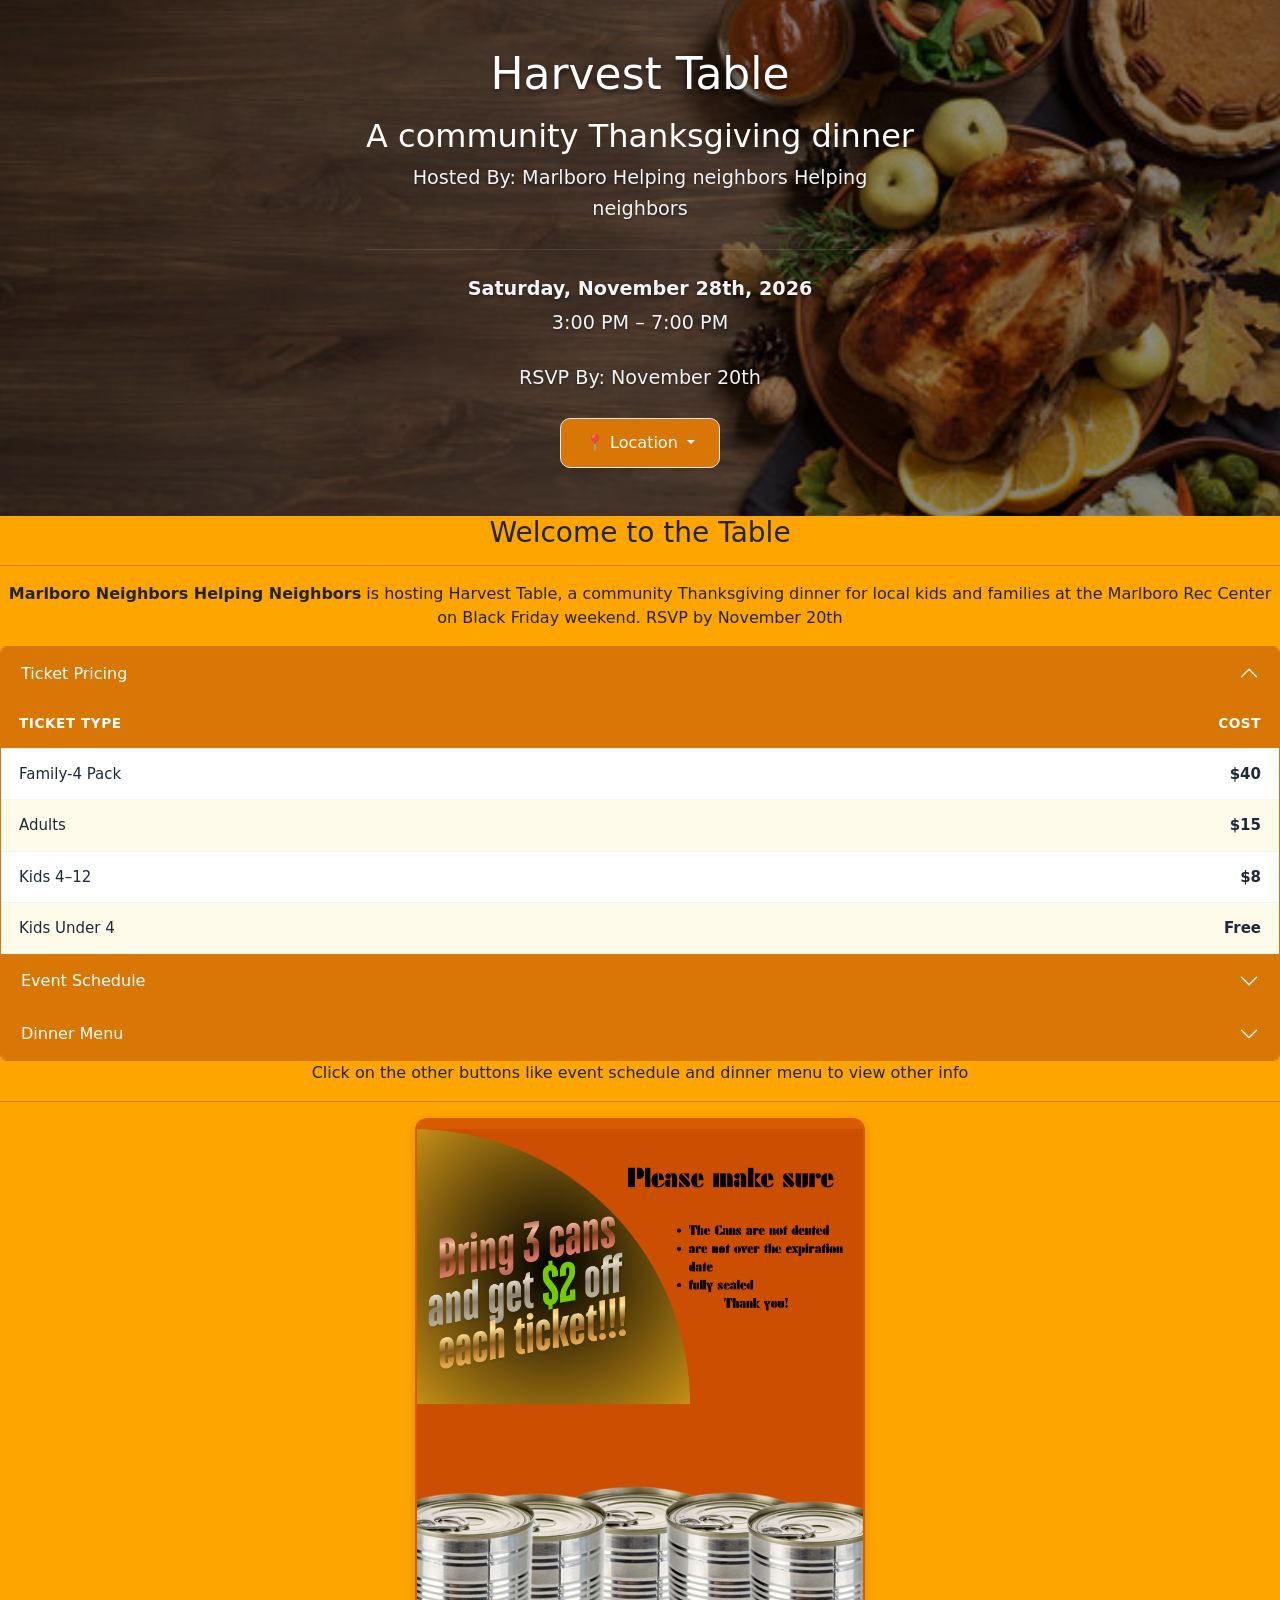
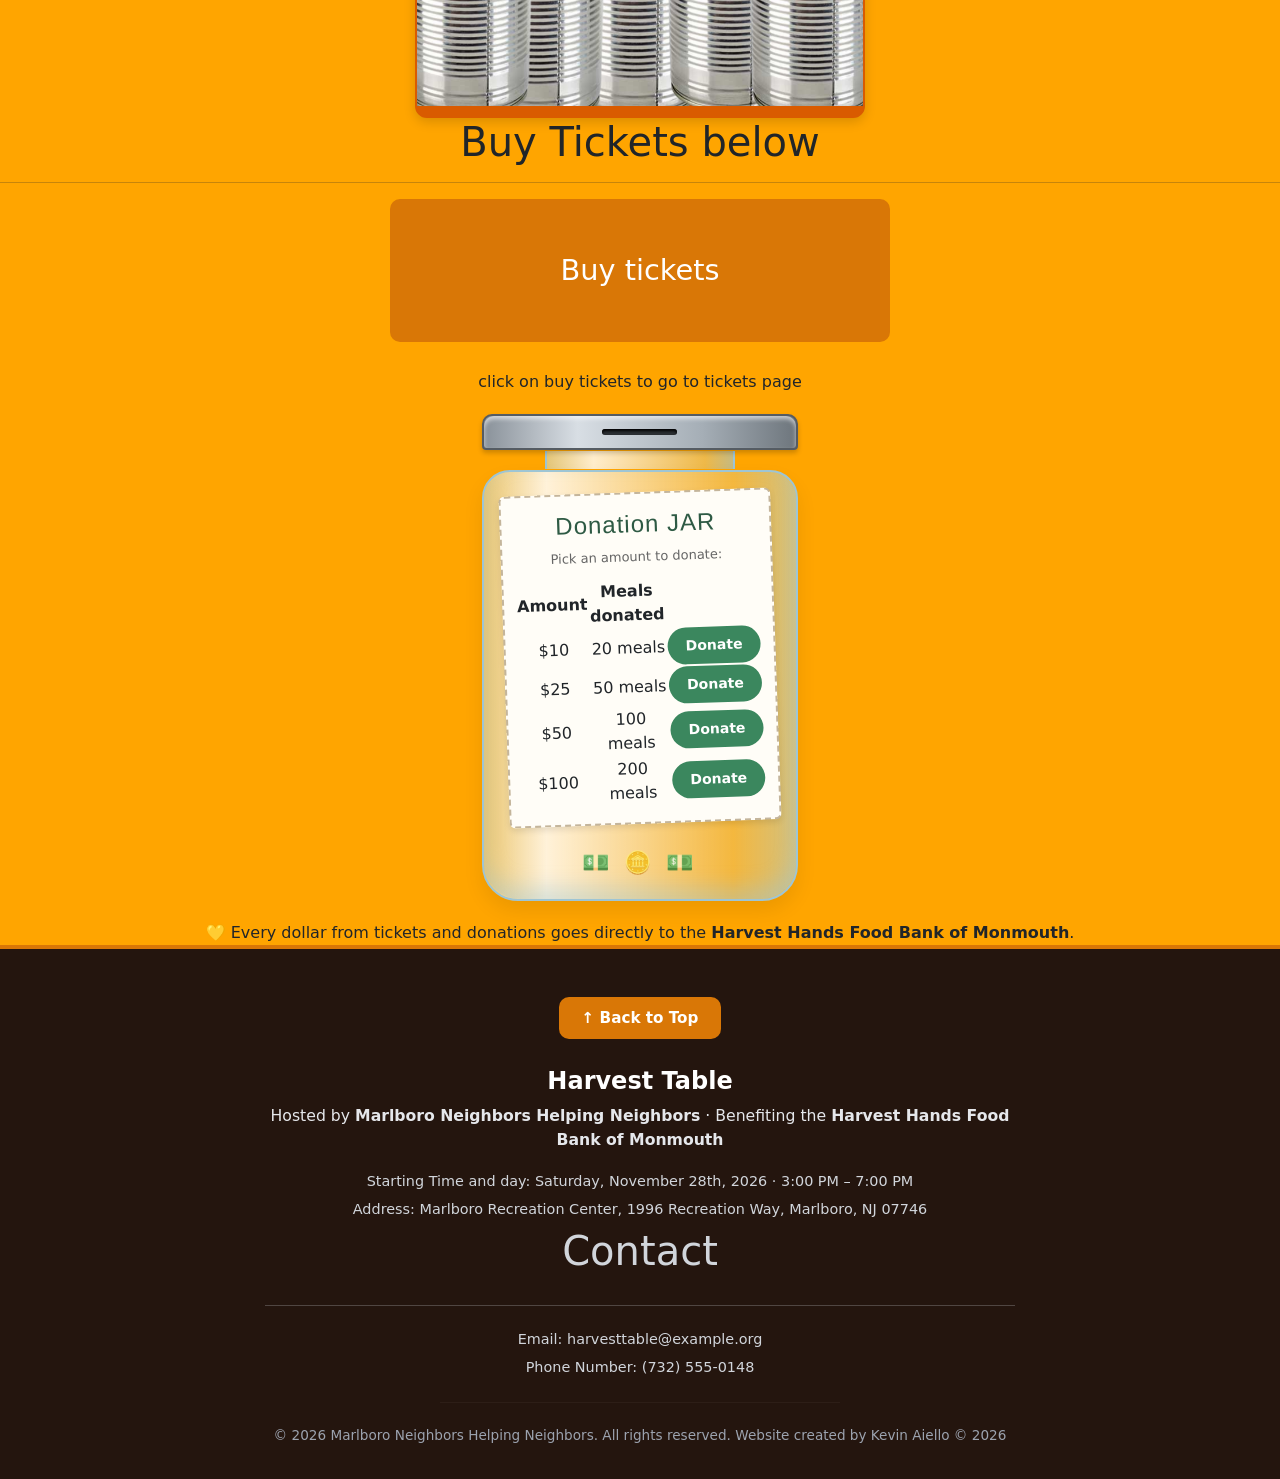
<file: index.html>
<!doctype html>
<html lang="en">

<head>
  <meta charset="utf-8">
  <meta name="viewport" content="width=device-width, initial-scale=1">
  <title>Harvest Table: A community Thanksgiving dinner</title>
  <link rel="icon" type="image/png" href="2938250.png">
  <meta name="description" content="This is the description that search engines will display. Aim for 145-155 characters.">
  <meta name="author" content="Insert the content author or owner name here">

  <!-- 1. Add Bootstrap 5 CSS BEFORE your style.css -->
  <link href="https://cdn.jsdelivr.net/npm/bootstrap@5.3.3/dist/css/bootstrap.min.css" rel="stylesheet">

  <!-- Link to your CSS file -->
  <link rel="stylesheet" href="style.css">

  <!-- 2. Add Bootstrap 5 JS Bundle (required for dropdowns & accordions) -->
  <script src="https://cdn.jsdelivr.net/npm/bootstrap@5.3.3/dist/js/bootstrap.bundle.min.js" defer></script>

  <!-- Link to your JS file -->
  <script src="script.js" defer></script>
</head>

<body>
  <!-- HERO / JUMBOTRON -->
  <header class="jumbotron">
    <div class="jumbotron-content">
      <h1>Harvest Table</h1>
      <h2>A community Thanksgiving dinner</h2>
      <p>Hosted By: Marlboro Helping neighbors Helping neighbors</p>
      <hr>
      <p class="mb-1 fw-semibold">Saturday, November 28th, 2026</p>
      <p class="mb-4">3:00 PM – 7:00 PM</p>
      <p>RSVP By: November 20th</p>

      <!-- LOCATION DROPDOWN -->
      <div class="dropdown location-dropdown">
        <button id="locationDropdownBtn" class="btn btn-light dropdown-toggle shadow-sm" type="button" data-bs-toggle="dropdown" data-bs-auto-close="outside" aria-expanded="false">
          📍 Location
        </button>

        <div class="dropdown-menu p-3 shadow-lg border-0" aria-labelledby="locationDropdownBtn">
          <div class="map-container mb-2">
            <iframe
              src="https://www.google.com/maps/embed?pb=!3m2!1sen!2sus!4v1794594938761!5m2!1sen!2sus!6m8!1m7!1s4ZTlZjT7XPtwOHM4Aud2xg!2m2!1d40.32738383964609!2d-74.2640283165281!3f290.0593765064519!4f0.35395307500712647!5f0.7820865974627469"
              allowfullscreen=""
              loading="lazy"
              referrerpolicy="strict-origin-when-cross-origin">
            </iframe>
          </div>
          <small class="d-block text-dark text-start">
            <strong>Address:</strong> Marlboro Recreation Center, 1996 Recreation Way, Marlboro, NJ 07746
          </small>

           <small class="d-block text-dark text-start">
            <strong>Parking:</strong> Free Parking (Acessable Entrance)
          </small>
          <button class="btn btn-secondary btn-sm w-100 mt-3" type="button" onclick="bootstrap.Dropdown.getOrCreateInstance(document.getElementById('locationDropdownBtn')).hide()">
            Close Map
          </button>
        </div>
      </div>
    </div>
  </header>

  <!-- MAIN CONTENT -->
  <main class="content-wrapper">

    <!-- ORGANIZED INTRO CARD -->
    <section class="intro-card">
      <h3>Welcome to the Table</h3>
      <hr>
      <p>
        <strong>Marlboro Neighbors Helping Neighbors</strong> is hosting Harvest Table, a community Thanksgiving dinner for local kids and families at the Marlboro Rec Center on Black Friday weekend. RSVP by November 20th
      </p>
     
      <div class="charity-callout">
      </div>
    </section>

    <!-- EVENT DETAILS ACCORDION -->
    <section class="accordion custom-accordion" id="eventDetailsAccordion">

      <!-- 1. TICKET PRICING -->
      <div class="accordion-item">
        <h2 class="accordion-header" id="headingTickets">
          <button class="accordion-button" type="button" data-bs-toggle="collapse" data-bs-target="#collapseTickets" aria-expanded="true" aria-controls="collapseTickets">
             Ticket Pricing
          </button>
        </h2>
        <div id="collapseTickets" class="accordion-collapse collapse show" aria-labelledby="headingTickets" data-bs-parent="#eventDetailsAccordion">
          <div class="accordion-body p-0">
            <div class="table-responsive">
              <table class="styled-table">
                <thead>
                  <tr>
                    <th>Ticket Type</th>
                    <th class="text-right">Cost</th>
                  </tr>
              
                </thead>
                <tbody>
                  <tr>
                  <td>Family-4 Pack</td>
                    <td class="text-right fw-semibold">$40</td>
                  </tr>
                  <tr>
                    <td>Adults</td>
                    <td class="text-right fw-semibold">$15</td>
                  </tr>
                  <tr>
                    <td>Kids 4–12</td>
                    <td class="text-right fw-semibold">$8</td>
                  </tr>
                  <tr>
                    <td>Kids Under 4</td>
                    <td class="text-right fw-semibold">Free</td>
                 
                 
                </tbody>
                
              </table>

            </div>
          </div>
        </div>
      </div>

      <!-- 2. EVENT SCHEDULE -->
      <div class="accordion-item">
        <h2 class="accordion-header" id="headingSchedule">
          <button class="accordion-button collapsed" type="button" data-bs-toggle="collapse" data-bs-target="#collapseSchedule" aria-expanded="false" aria-controls="collapseSchedule">
             Event Schedule
          </button>
        </h2>
        <div id="collapseSchedule" class="accordion-collapse collapse" aria-labelledby="headingSchedule" data-bs-parent="#eventDetailsAccordion">
          <div class="accordion-body p-0">
            <div class="table-responsive">
              <table class="styled-table">
                <thead>
                  <tr>
                    <th class="col-nowrap">Time</th>
                    <th>What's Happening</th>
                  </tr>
                </thead>
                <tbody>
                  <tr>
                    <td class="col-nowrap fw-semibold">3:00-4:30 PM</td>
                    <td>Doors open · Kids' craft corner · Pumpkin decorating · Thankful Wall</td>
                  </tr>
                  <tr>
                    <td class="col-nowrap fw-semibold">4:30-6:00 PM</td>
                    <td>Dinner is served</td>
                  </tr>
                  <tr>
                    <td class="col-nowrap fw-semibold">6:00-6:45 PM</td>
                    <td>Pie contest + desserts</td>
                  </tr>
                  <tr>
                    <td class="col-nowrap fw-semibold">6:45-7:00 PM</td>
                    <td>Food bank thank-you + raffle</td>
                  </tr>
                </tbody>
              </table>
            </div>
          </div>
        </div>
      </div>

      <!-- 3. MENU -->
      <div class="accordion-item">
        <h2 class="accordion-header" id="headingMenu">
          <button class="accordion-button collapsed" type="button" data-bs-toggle="collapse" data-bs-target="#collapseMenu" aria-expanded="false" aria-controls="collapseMenu">
             Dinner Menu
          </button>
        </h2>
        <div id="collapseMenu" class="accordion-collapse collapse" aria-labelledby="headingMenu" data-bs-parent="#eventDetailsAccordion">
          <div class="accordion-body p-0">
            <div class="table-responsive">
              <table class="styled-table">
                <thead>
                  <tr>
                    <th class="col-nowrap">Course</th>
                    <th>Menu Items</th>
                  </tr>
                </thead>
                <tbody>
                  <tr>
                    <td class="col-nowrap fw-semibold">Mains</td>
                    <td>Roast turkey · Honey-glazed ham  · Stuffed acorn squash <em>(vegetarian/vegan option)</em></td>
                  </tr>
                  <tr>
                    <td class="col-nowrap fw-semibold">Sides</td>
                    <td>Mashed potatoes · Stuffing · Mac &amp; cheese · Green beans · Cranberry sauce · Cornbread</td>
                  </tr>
                  <tr>
                    <td class="col-nowrap fw-semibold">Dessert</td>
                    <td>Pumpkin pie · Apple pie</td>
                  </tr>
                  <tr>
                    <td class="col-nowrap fw-semibold">Drinks</td>
                    <td>Warm apple cider · Water · Coffee</td>
                  </tr>
                  <tr>
                    <td class="col-nowrap fw-semibold">(Allergies)</td>
                    <td>Please let our staff know when you arrive.</td>
                  </tr>
                </tbody>
              </table>
            </div>
          </div>
        </div>
      </div>

    </section>
  </main>
   <p>Click on the other buttons like event schedule and dinner menu to view other info</p>
<hr>
<!-- Placed here to space the image box out please do not remove this empty H1 tag thank you! -->
<h1></h1>
<!-- Placed here to space the image flyer box please do not remove this empty H1 tag thank you! -->




<div class="flyer-box">
  <img src="Your paragraph text.png" alt="Bring 3 cans and get $2 off each ticket flyer">
</div>
<h1>Buy Tickets below</h1>
<hr>
 <a href="ticket.html" class="buyticketsbtn">Buy tickets</a>
<p>click on buy tickets to go to tickets page</p>














<!-- Tip Jar -->
  <!-- Outer Jar Container Table -->
  <table class="tip-jar">
    <!-- Lid Row -->
    <tr>
      <td class="jar-lid"></td>
    </tr>
    <!-- Neck Row -->
    <tr>
      <td><div class="jar-neck"></div></td>
    </tr>
    <!-- Glass Body Row -->
    <tr>
      <td class="jar-body">
        <div class="jar-label">
          <h2>Donation JAR</h2>
          <p>Pick an amount to donate:</p>

          <!-- Inner Donation Amounts Table -->
          <table class="donation-table">
            <thead>
              <tr>
                <th>Amount</th>
                <th>Meals donated</th>
                
              </tr>
            </thead>
            <tbody>
              <tr>
                <td class="amount">$10</td>
                <td>20 meals
                <td><a href="Donation.html" class="tip-btn">Donate</a></td>
              </tr>
              <tr>
                <td class="amount">$25</td>
                <td>50 meals
                <td><a href="Donation.html" class="tip-btn">Donate</a></td>
              </tr>
              <tr>
                <td class="amount">$50</td>
                <td>100 meals
                <td><a href="Donation.html" class="tip-btn">Donate</a></td>
              </tr>
              <tr>
                <td class="amount">$100</td>
                <td>200 meals
                <td><a href="Donation.html" class="tip-btn">Donate</a></td>
              </tr>
            </tbody>
          </table>

        </div>
        <div class="jar-bottom-money">💵 🪙 💵</div>
      </td>
    </tr>
  </table>

💛 Every dollar from tickets and donations goes directly to the <strong>Harvest Hands Food Bank of Monmouth</strong>.












<!-- FOOTER -->
  <footer class="site-footer">
    <div class="footer-content">
      <a href="#" class="back-to-top-btn">↑ Back to Top</a>

      <h4>Harvest Table</h4>
      <p class="footer-tagline">
        Hosted by <strong>Marlboro Neighbors Helping Neighbors</strong> · Benefiting the <strong>Harvest Hands Food Bank of Monmouth</strong>
      </p>

      <div class="footer-details">
        <span>Starting Time and day: Saturday, November 28th, 2026 · 3:00 PM – 7:00 PM</span>
        <span>Address: Marlboro Recreation Center, 1996 Recreation Way, Marlboro, NJ 07746</span>
                  <h1>Contact</h1>
                     <hr>
        <span>Email: harvesttable@example.org</span>
        <span>Phone Number: (732) 555-0148</span>
      </div>

      <hr class="footer-divider">
      <small class="footer-copy">&copy; 2026 Marlboro Neighbors Helping Neighbors. All rights reserved.
                   Website created by Kevin Aiello &copy; 2026
      </small>
      
    </div>
  </footer>


</body>

</html>
</file>
<file: style.css>
body {
      font-family: system-ui, -apple-system, sans-serif;
      margin: 0;
      padding: 0;
      background-color: orange;
      text-align: center;
    }

  .jumbotron {
  background-image: linear-gradient(rgba(0, 0, 0, 0.45), rgba(0, 0, 0, 0.45)), url('360_F_225888620_WYUxWd3tUwkkbsGYDJJ5rAv2eTbTfed2.jpg');
  background-size: cover;
  background-position: right center;
  background-repeat: no-repeat;
  
  
  padding: 3rem 2rem; 
  margin: 0;
  border-radius: 0;
  text-align: center;
  color: #ffffff;
}

      
    
    .jumbotron-content {
      max-width: 550px;
      margin: 0 auto; 
    }

    .jumbotron h1 {
      font-size: 2.75rem;
      margin-top: 0;
      margin-bottom: 1rem;
      color: #ffffff;
      text-shadow: 0 2px 4px rgba(0, 0, 0, 0.5);
    }

    .jumbotron p {
      font-size: 1.2rem;
      color: #f3f4f6;
      margin-bottom: 1.5rem;
      line-height: 1.6;
      text-shadow: 0 1px 3px rgba(0, 0, 0, 0.5);
    }

    .jumbotron hr {
      border: 0;
      border-top: 1px solid rgba(255, 255, 255, 0.4);
      margin: 1.5rem 0;
    }

    .btn {
      display: inline-block;
      background-color: #d97706; 
      color: #ffffff;
      text-decoration: none;
      padding: 0.75rem 1.5rem;
      border-radius: 6px;
      font-weight: 600;
    }



.location-dropdown .dropdown-menu {
  width: 90vw;          
  background-color: #ffffff;
  margin-top: 8px !important;
}


.location-dropdown .map-container {
  position: relative;
  width: 100%;
  height: 350px;          /* Adjust height to your liking */
  border-radius: 12px;    /* Rounds the map corners */
  overflow: hidden;       /* Clips the iframe to the rounded corners */
  box-shadow: inset 0 0 0 1px rgba(0, 0, 0, 0.08);
}


.location-dropdown .map-container iframe {
  position: absolute;
  top: 0;
  left: 0;
  width: 100%;
  height: 100%;
  border: 0;
}


.location-dropdown > .btn {
  border-radius: 10px;
  font-weight: 500;
  border: 1px solid #e2e8f0;
  transition: all 0.2s ease;
}

.location-dropdown > .btn:hover {
  background-color: #f8fafc;
  transform: translateY(-1px);
}


    
.table-container {
  width: 100%;
  max-width: 700px;
  margin: 24px auto;
  overflow-x: auto;
  border-radius: 12px;
  background-color: #ffffff;
  box-shadow: 0 4px 16px rgba(0, 0, 0, 0.12);
  font-family: system-ui, -apple-system, sans-serif;
}

.styled-table {
  width: 100%;
  border-collapse: collapse;
  font-size: 15px;
  text-align: left;
  color: #1f2937;
}

.styled-table caption {
  font-size: 1.25rem;
  font-weight: 700;
  padding: 16px 18px 12px;
  text-align: left;
  color: #111827;
  background-color: #ffffff;
}

.styled-table thead tr {
  background-color: #d97706;
  color: #ffffff;
  font-size: 0.85rem;
  text-transform: uppercase;
  letter-spacing: 0.04em;
}

.styled-table th,
.styled-table td {
  padding: 14px 18px;
  border-bottom: 1px solid #f3f4f6;
}

.styled-table tbody tr {
  transition: background-color 0.15s ease;
}

.styled-table tbody tr:nth-of-type(even) {
  background-color: #fffbeb;
}

.styled-table tbody tr:hover {
  background-color: #fef3c7;
}

.styled-table tbody tr:last-of-type td {
  border-bottom: none;
}

.styled-table tfoot tr {
  font-weight: 700;
  background-color: #f9fafb;
  color: #111827;
  border-top: 2px solid #d97706;
}

.text-right {
  text-align: right;
}

/* accordion */
/* Alternating pattern: #d97706 (odd items) & Muted Gold (even items) */
.custom-accordion .accordion-item:nth-child(odd) .accordion-button {
  background-color: #d97706;
  color: #ffffff;
}

.custom-accordion .accordion-item:nth-child(even) .accordion-button {
  background-color: #d97706; /* Muted gold */
  color: #ffffff;
}

.custom-accordion .accordion-item:nth-child(odd) .accordion-button:not(.collapsed) {
  background-color: #d97706;
  color: #ffffff;
  box-shadow: none;
}

.custom-accordion .accordion-item:nth-child(even) .accordion-button:not(.collapsed) {
  background-color: #d97706; /* Slightly deeper muted gold when open */
  color: #ffffff;
  box-shadow: none;
}


.custom-accordion .accordion-button::after {
  filter: brightness(0) invert(1);
}

.custom-accordion .accordion-button:focus {
  box-shadow: 0 0 0 0.25rem rgba(217, 119, 6, 0.35);
}

/* Subtle matching border for each accordion item */
.custom-accordion .accordion-item:nth-child(odd) {
  border-color: #d97706;
}

.custom-accordion .accordion-item:nth-child(even) {
  border-color: #d97706;
}
/* Accordion */


.buyticketsbtn {
 display: inline-block;
  background-color: #d97706;
  color: #ffffff;
  text-decoration: none;
  font-weight: 500;
  font-size: 1.80rem;
  padding: 50px;
  width: 500px;
  border-radius: 10px;
  margin-bottom: 1.75rem;
  transition: background-color 0.2s ease, transform 0.2s ease;
}



/* Main Jar Table */
.tip-jar {
  border-collapse: separate;
  border-spacing: 0;
  width: 240px;
  margin: 20px auto;
}

/* Metal Lid */
.jar-lid {
  height: 36px;
  background: linear-gradient(90deg, #8a929a 0%, #d8dee4 30%, #a5aeb6 70%, #6e767d 100%);
  border: 2px solid #555c63;
  border-radius: 10px 10px 4px 4px;
  box-shadow: inset 0 3px 4px rgba(255, 255, 255, 0.6), 0 3px 5px rgba(0, 0, 0, 0.2);
  position: relative;
}

/* Coin Slot on Lid */
.jar-lid::after {
  content: "";
  display: block;
  width: 75px;
  height: 6px;
  background: #2c3034;
  border-radius: 3px;
  margin: 0 auto;
  box-shadow: inset 0 2px 3px #000;
}

/* Glass Neck */
.jar-neck {
  height: 18px;
  width: 190px;
  margin: 0 auto;
  background: linear-gradient(90deg, rgba(200, 230, 240, 0.5) 0%, rgba(255, 255, 255, 0.8) 25%, rgba(200, 230, 240, 0.3) 85%, rgba(160, 200, 215, 0.6) 100%);
  border-left: 2px solid #9ec5d4;
  border-right: 2px solid #9ec5d4;
}

/* Glass Body */
.jar-body {
  height: 250px;
  background: linear-gradient(90deg, rgba(210, 238, 248, 0.45) 0%, rgba(255, 255, 255, 0.85) 20%, rgba(210, 238, 248, 0.25) 80%, rgba(175, 215, 230, 0.55) 100%);
  border: 2px solid #9ec5d4;
  border-radius: 28px 28px 36px 36px;
  box-shadow: inset 0 -12px 20px rgba(158, 197, 212, 0.4), 0 10px 20px rgba(0, 0, 0, 0.08);
  text-align: center;
  vertical-align: middle;
  padding: 20px;
  position: relative;
}

/* Paper Label */
.jar-label {
  background-color: #fffdf7;
  border: 2px dashed #c4b59b;
  border-radius: 6px;
  padding: 16px 12px;
  box-shadow: 0 3px 6px rgba(0, 0, 0, 0.1);
  transform: rotate(-2deg);
}

.jar-label h2 {
  margin: 0 0 8px 0;
  font-family: 'Comic Sans MS', 'Marker Felt', cursive, sans-serif;
  font-size: 24px;
  color: #2e5a44;
  letter-spacing: 1px;
}

.jar-label p {
  margin: 0 0 12px 0;
  font-size: 13px;
  color: #666;
}

/* Tip Button Inside Label */
.tip-btn {
  display: inline-block;
  background-color: #3b875e;
  color: #ffffff;
  text-decoration: none;
  font-weight: bold;
  font-size: 14px;
  padding: 8px 18px;
  border-radius: 20px;
  transition: background-color 0.2s ease;
}

.tip-btn:hover {
  background-color: #2c6848;
}

/* Decorative Coins/Bills at the Bottom */
.jar-bottom-money {
  margin-top: 22px;
  font-size: 22px;
  letter-spacing: 4px;
  opacity: 0.85;
}


.flyer-box {
  width: 100%;            
  max-width: 450px;        
  aspect-ratio: 3 / 4; 
  margin: 0 auto;   
  border: 2px solid #d95b00;
  border-radius: 12px;
  overflow: hidden;
  box-shadow: 0 4px 12px rgba(0, 0, 0, 0.15);
  background-color: #d95b00; 
}

.flyer-box img {
  width: 100%;
  height: 100%;
  object-fit: contain;     
}




















/* Footer */
/* Smooth scrolling for the Back to Top button */
html {
  scroll-behavior: smooth;
}

.site-footer {
  background-color: #24150e;
  color: #f3f4f6;
  border-top: 4px solid #d97706;
  padding: 3rem 1.5rem 2rem;
  text-align: center;
}

.footer-content {
  max-width: 750px;
  margin: 0 auto;
}

.back-to-top-btn {
  display: inline-block;
  background-color: #d97706;
  color: #ffffff;
  text-decoration: none;
  font-weight: 600;
  font-size: 0.95rem;
  padding: 0.6rem 1.4rem;
  border-radius: 10px;
  margin-bottom: 1.75rem;
  transition: background-color 0.2s ease, transform 0.2s ease;
}

.back-to-top-btn:hover {
  background-color: #b45309;
  color: #ffffff;
  transform: translateY(-2px);
}

.site-footer h4 {
  font-size: 1.5rem;
  font-weight: 700;
  color: #ffffff;
  margin-bottom: 0.5rem;
}

.footer-tagline {
  font-size: 0.98rem;
  color: #e5e7eb;
  margin-bottom: 1.25rem;
  line-height: 1.5;
}

.footer-details {
  display: flex;
  flex-direction: column;
  gap: 0.4rem;
  font-size: 0.9rem;
  color: #d1d5db;
  margin-bottom: 1.5rem;
}

.footer-divider {
  border: 0;
  border-top: 1px solid rgba(255, 255, 255, 0.15);
  margin: 1.25rem auto;
  max-width: 400px;
}

.footer-copy {
  color: #9ca3af;
  font-size: 0.85rem;
}
/* footer end */
</file>
